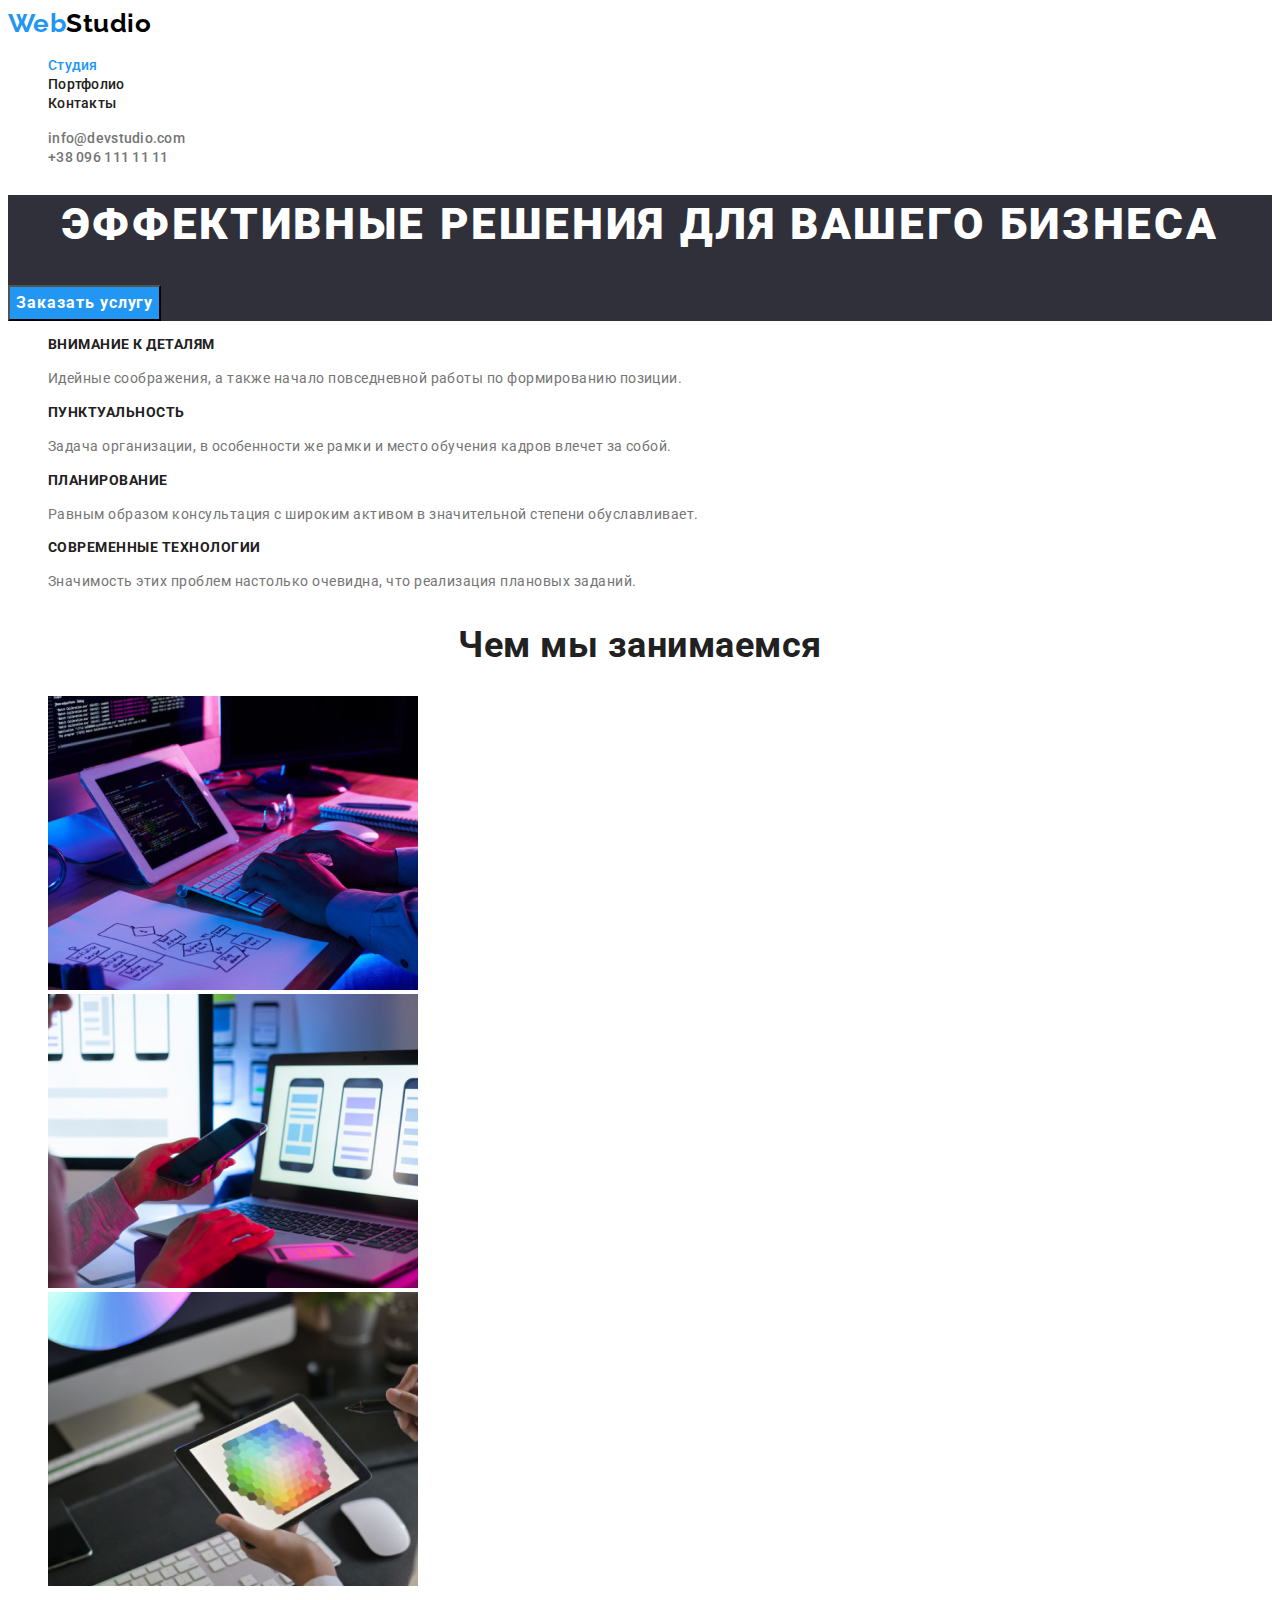
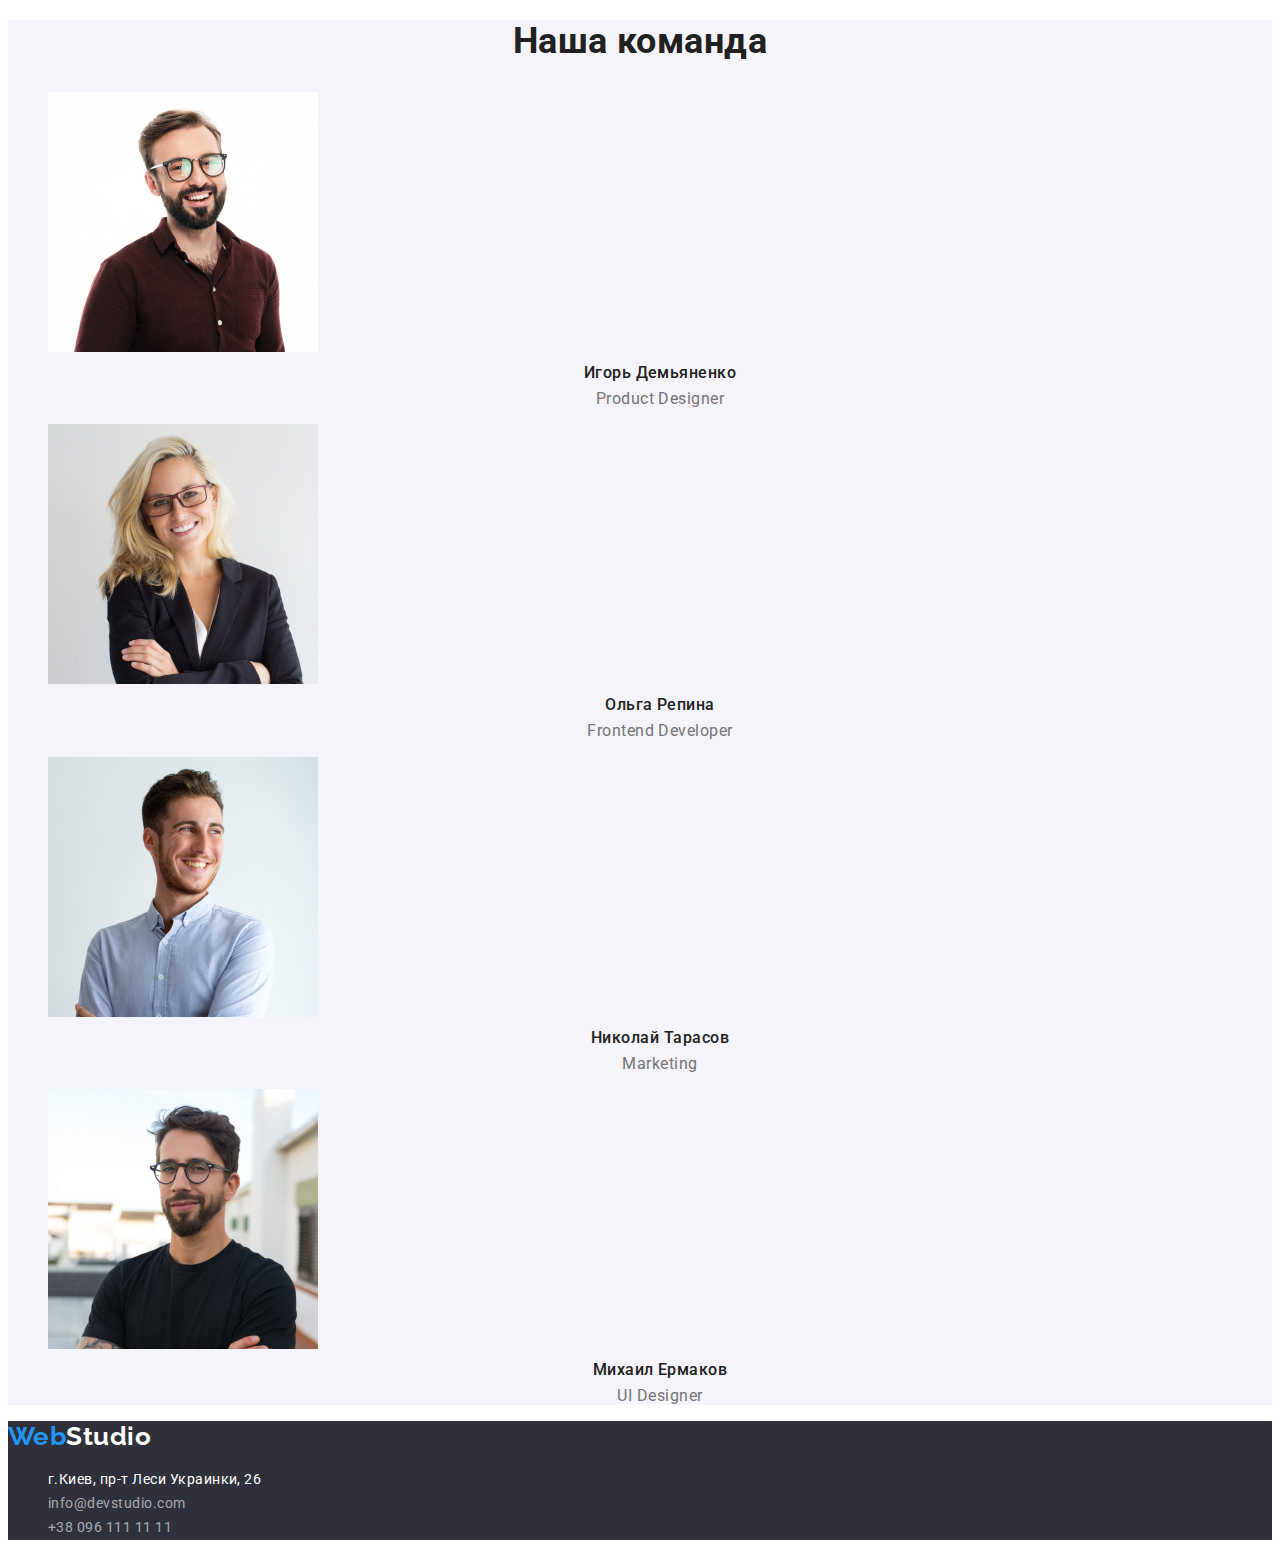
<file: index.html>
<!DOCTYPE html>
<html lang="ru">
<head>
    <meta charset="UTF-8" />
    <meta http-equiv="X-UA-Compatible" content="IE=edge" />
    <meta name="viewport" content="width=device-width, initial-scale=1.0" />
    <title>Студия</title>
    <link rel="preconnect" href="https://fonts.googleapis.com" />
    <link rel="preconnect" href="https://fonts.gstatic.com" crossorigin />
    <link
        href="https://fonts.googleapis.com/css2?family=Raleway:wght@700&family=Roboto:wght@400;500;700;900&display=swap"
        rel="stylesheet" />
    <link rel="stylesheet" href="./WebStudio-css/styles.css" />
</head>
<body>
    <!-- Шапка -->
    <header class="header">
        <nav class="header-nav">
            <a class="logo link" href="./index.html">Web<span class="logo-black">Studio</span></a>
            <ul class="header-nav-list list">
                <li class="header-nav-item">
                    <a class="header-nav-link link current" href="./index.html">Студия</a>
                </li>
                <li class="header-nav-item">
                    <a class="header-nav-link link" href="./portfolio.html">Портфолио</a>
                </li>
                <li class="header-nav-item">
                    <a class="header-nav-link link" href="">Контакты</a>
                </li>
            </ul>
        </nav>
        <ul class="header-contact-list list">
            <li class="header-contact-item">
                <a class="header-contact-link link" href="mailto:info@devstudio.com">info@devstudio.com</a>
            </li>
            <li class="header-contact-item">
                <a class="header-contact-link link" href="tel:+380961111111">+38 096 111 11 11</a>
            </li>
        </ul>
    </header>
    <!-- Основной контент -->
    <main>
        <!-- Герой -->
        <section class="hero">
            <h1 class="hero-title">Эффективные решения для вашего бизнеса</h1>
            <button class="hero-btn" type="button">Заказать услугу</button>
        </section>
        <!-- Список преимуществ -->
        <section class="features-section">
            <!-- h2 Преимущества спрятать в css правильно -->
            <h2 hidden>Преимущества</h2>
            <ul class="features-list list">
                <li class="features-item">
                    <h3 class="features-title">Внимание к деталям</h3>
                    <p class="features-text">
                        Идейные соображения, а также начало повседневной работы по
                        формированию позиции.
                    </p>
                </li>
                <li class="features-item">
                    <h3 class="features-title">Пунктуальность</h3>
                    <p class="features-text">
                        Задача организации, в особенности же рамки и место обучения кадров
                        влечет за собой.
                    </p>
                </li>
                <li class="features-item">
                    <h3 class="features-title">Планирование</h3>
                    <p class="features-text">
                        Равным образом консультация с широким активом в значительной
                        степени обуславливает.
                    </p>
                </li>
                <li class="features-item">
                    <h3 class="features-title">Современные технологии</h3>
                    <p class="features-text">
                        Значимость этих проблем настолько очевидна, что реализация
                        плановых заданий.
                    </p>
                </li>
            </ul>
        </section>
        <!-- Список занятий -->
        <section class="work-section">
            <h2 class="section-title">Чем мы занимаемся</h2>
            <ul class="work-list list">
                <li class="work-item">
                    <img src="./images/img.jpg" alt="сотрудник создает программу" width="370" height="294" />
                </li>
                <li class="work-item">
                    <img src="./images/img2.jpg" alt="сотрудник создает мобильное приложение" width="370"
                        height="294" />
                </li>
                <li class="work-item">
                    <img src="./images/img3.jpg" alt="веб-дизайнер выбирает палитру" width="370" height="294" />
                </li>
            </ul>
        </section>
        <!-- Команда -->
        <section class="team-section">
            <h2 class="section-title">Наша команда</h2>
            <ul class="team-list list">
                <li class="team-item">
                    <img src="./images/img4.jpg" alt="фото Игоря Демьяненко" width="270" height="260" />
                    <h3 class="team-worker">Игорь Демьяненко</h3>
                    <p class="team-profession" lang="en">Product Designer</p>
                </li>
                <li class="team-item">
                    <img src="./images/img5.jpg" alt="фото Ольги Репиной" width="270" height="260" />
                    <h3 class="team-worker">Ольга Репина</h3>
                    <p class="team-profession" lang="en">Frontend Developer</p>
                </li>
                <li class="team-item">
                    <img src="./images/img6.jpg" alt="фото Николая Тарасова" width="270" height="260" />
                    <h3 class="team-worker">Николай Тарасов</h3>
                    <p class="team-profession" lang="en">Marketing</p>
                </li>
                <li class="team-item">
                    <img src="./images/img7.jpg" alt="фото Михаила Ермакова" width="270" height="260" />
                    <h3 class="team-worker">Михаил Ермаков</h3>
                    <p class="team-profession" lang="en">UI Designer</p>
                </li>
            </ul>
        </section>
    </main>
    <!-- Подвал -->
    <footer class="footer">
        <a class="logo link" href="./index.html">Web<span class="logo-white">Studio</span></a>
        <!-- Список контактов -->
        <address class="footer-contact">
            <ul class="footer-contact-list list">
                <li class="footer-contact-item">
                    <a class="footer-contact-link address link" href="https://goo.gl/maps/CdvJLRiEL6Q8Smko8"
                        target="_blank" rel="noreferrer noopener">г.Киев, пр-т Леси Украинки, 26</a>
                </li>
                <li class="footer-contact-item">
                    <a class="footer-contact-link link" href="mailto:info@devstudio.com">info@devstudio.com</a>
                </li>
                <li class="footer-contact-item">
                    <a class="footer-contact-link link" href="tel:+380961111111">+38 096 111 11 11</a>
                </li>
            </ul>
        </address>
    </footer>
</body>
</html>
</file>
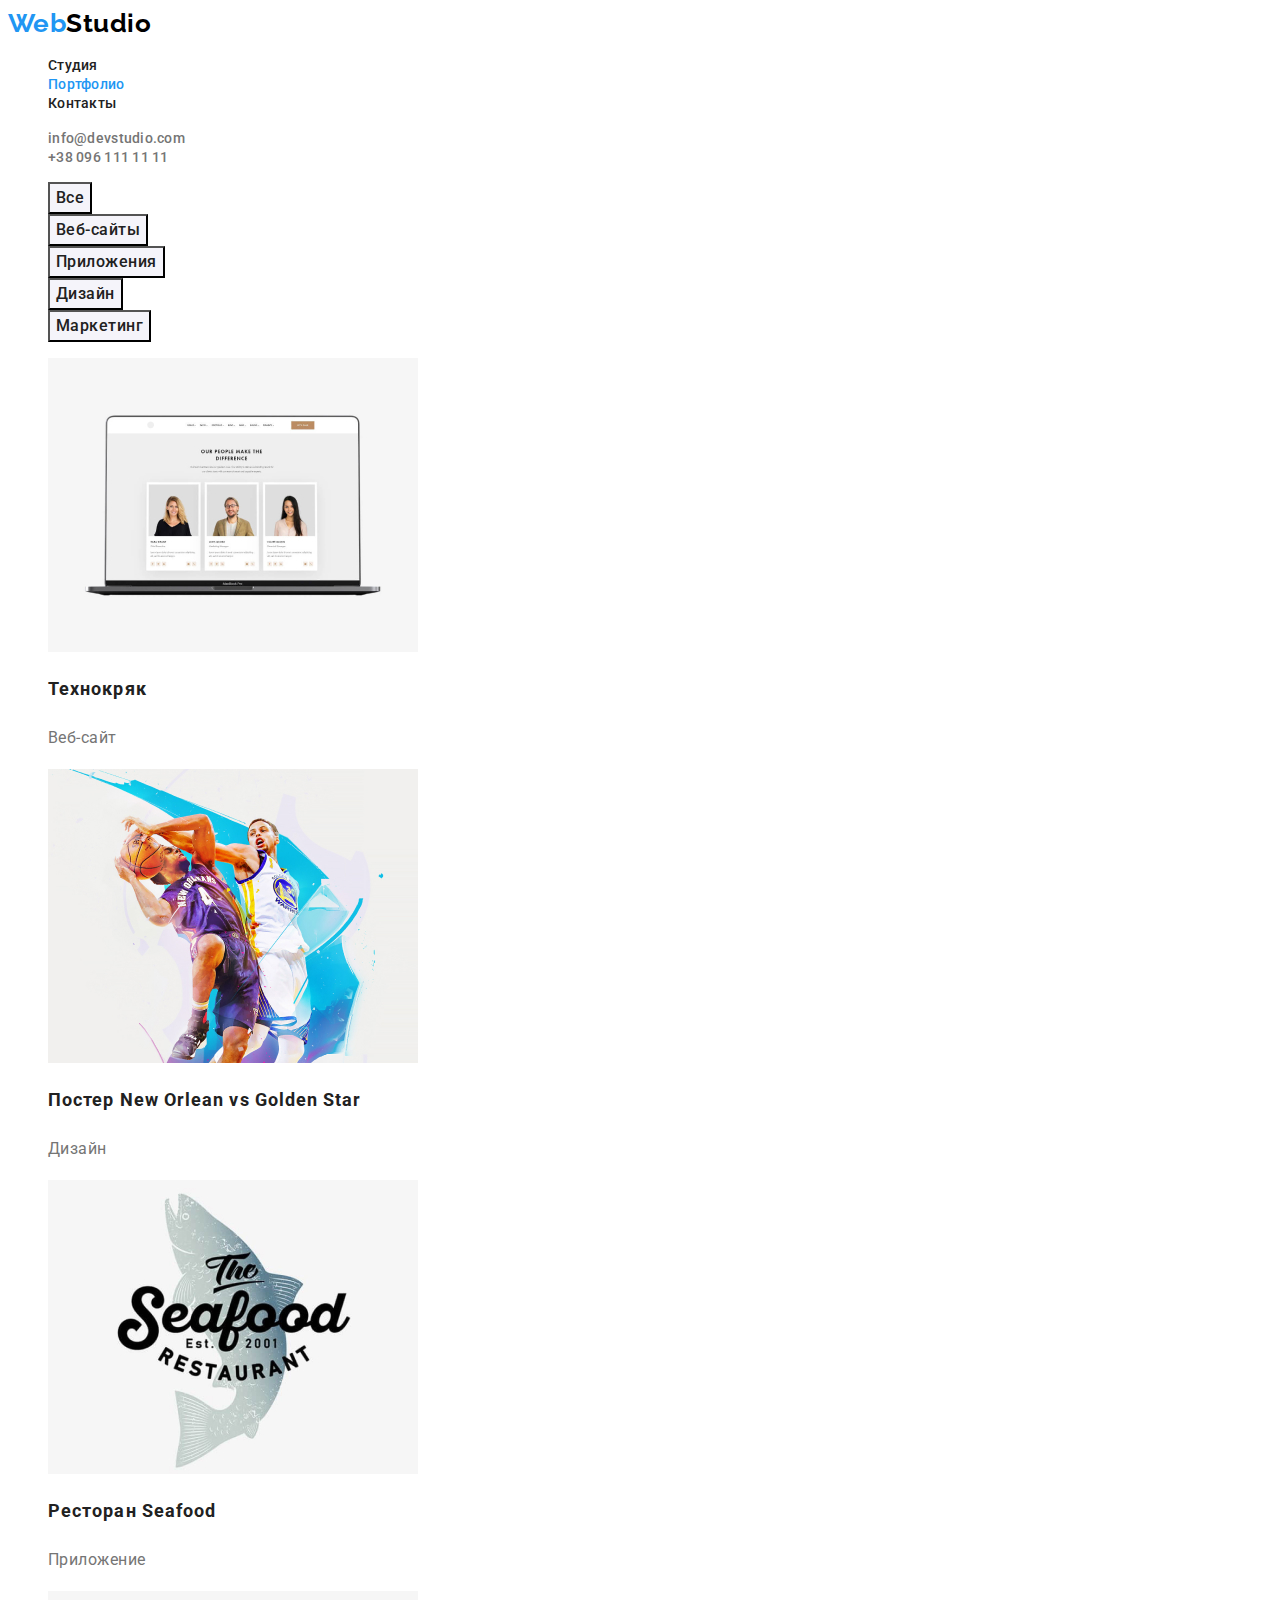
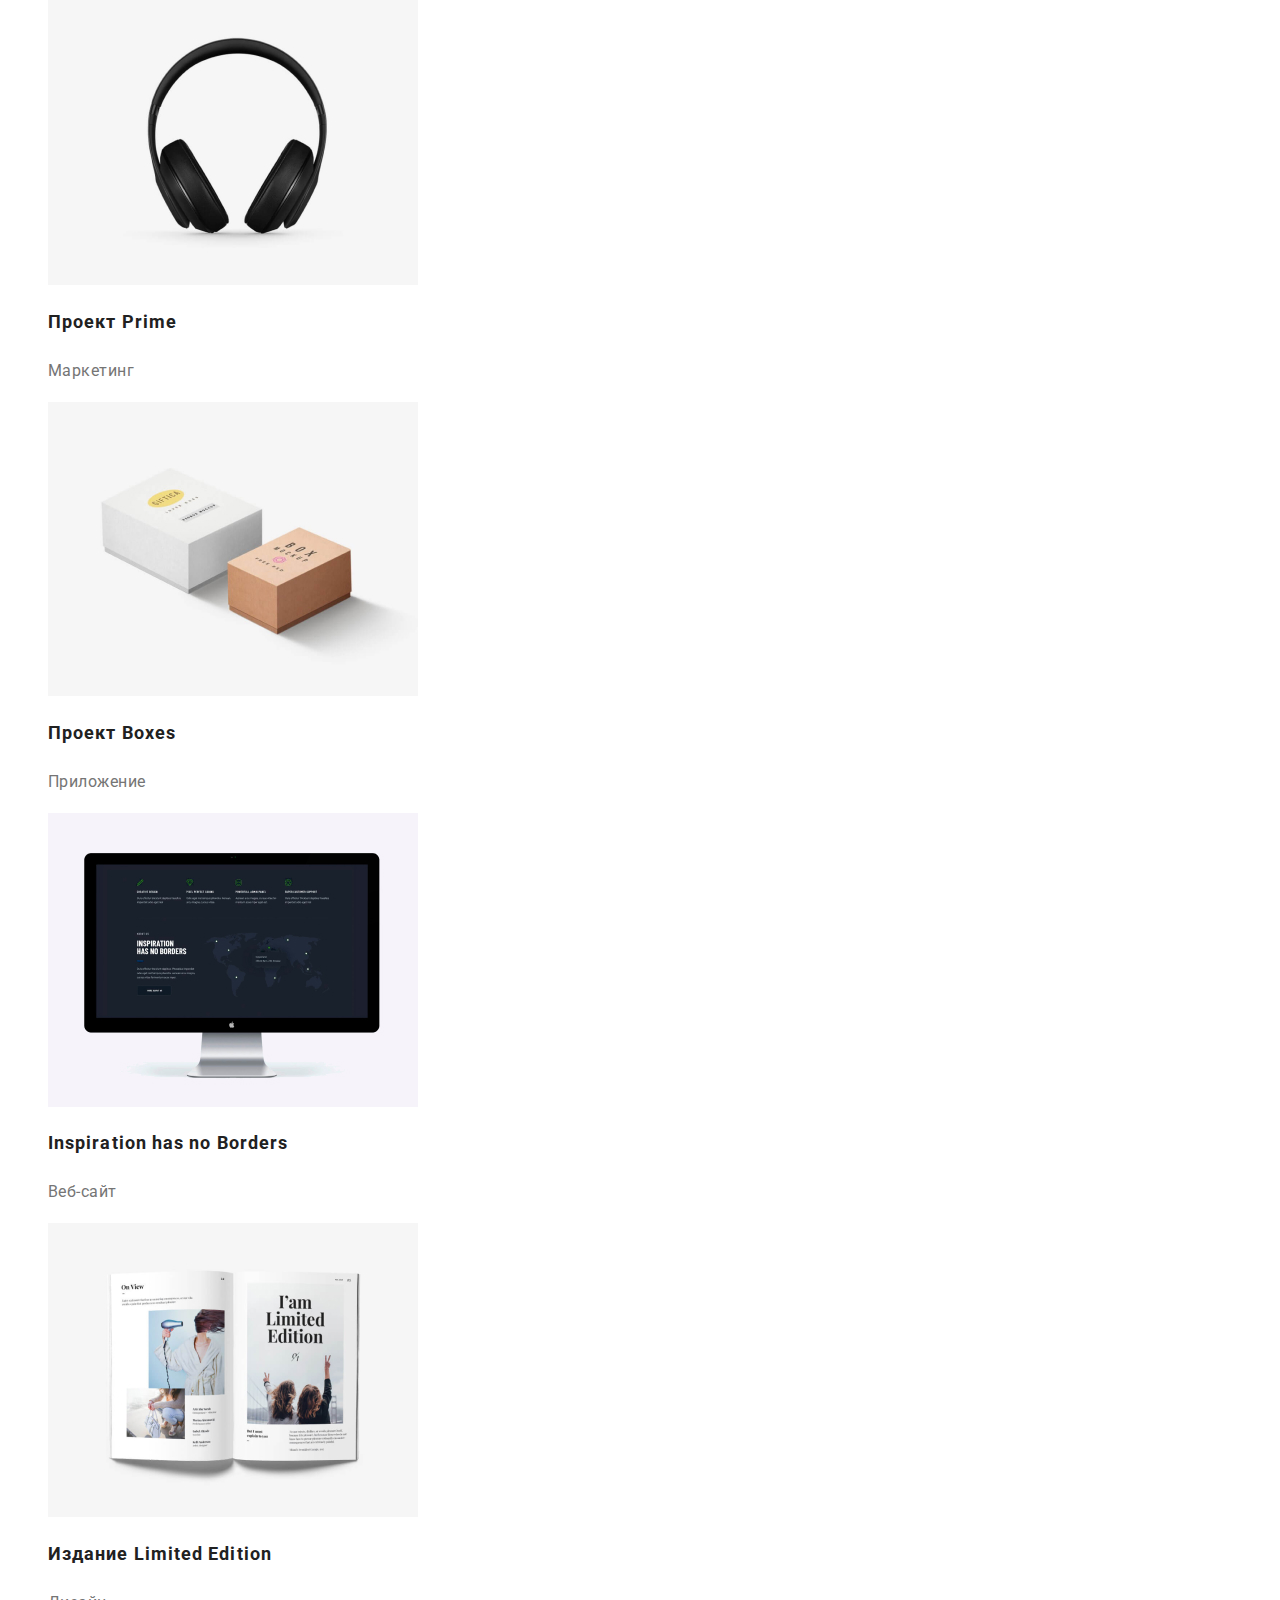
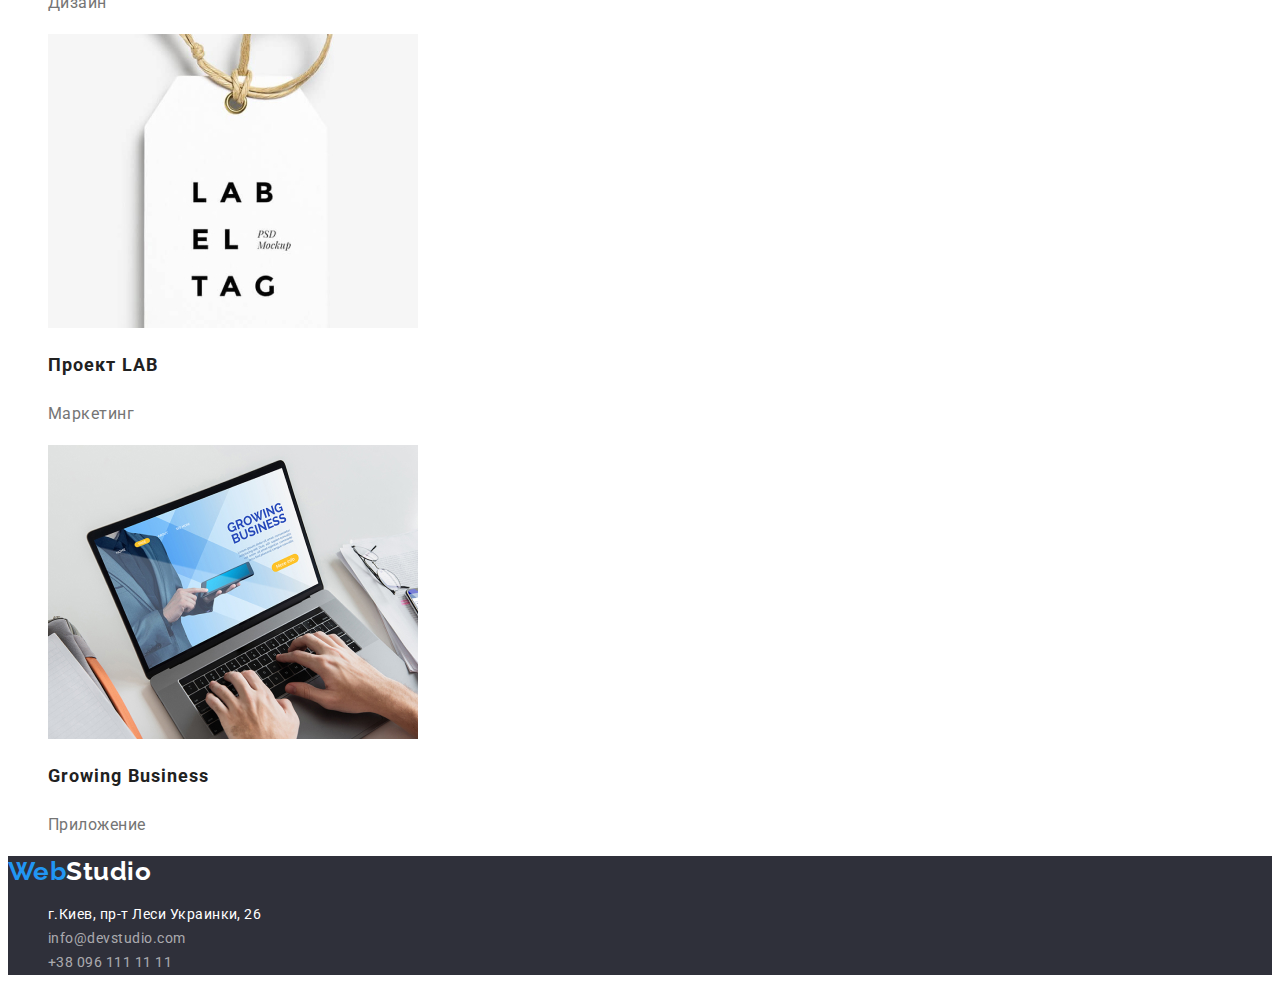
<file: portfolio.html>
<!DOCTYPE html>
<html lang="ru">
<head>
    <meta charset="UTF-8" />
    <meta http-equiv="X-UA-Compatible" content="IE=edge" />
    <meta name="viewport" content="width=device-width, initial-scale=1.0" />
    <title>Портфолио</title>
    <link rel="preconnect" href="https://fonts.googleapis.com" />
    <link rel="preconnect" href="https://fonts.gstatic.com" crossorigin />
    <link
        href="https://fonts.googleapis.com/css2?family=Raleway:wght@700&family=Roboto:wght@400;500;700;900&display=swap"
        rel="stylesheet" />
    <link rel="stylesheet" href="./WebStudio-css/styles.css" />
</head>
<body>
    <!-- Шапка -->
    <header class="header">
        <nav class="header-nav">
            <a class="logo link" href="./index.html">Web<span class="logo-black">Studio</span></a>
            <ul class="header-nav-list list">
                <li class="header-nav-item">
                    <a class="header-nav-link link" href="./index.html">Студия</a>
                </li>
                <li class="header-nav-item">
                    <a class="header-nav-link link current" href="./portfolio.html">Портфолио</a>
                </li>
                <li class="header-nav-item">
                    <a class="header-nav-link link" href="">Контакты</a>
                </li>
            </ul>
        </nav>
        <ul class="header-contact-list list">
            <li class="header-contact-item">
                <a class="header-contact-link link" href="mailto:info@devstudio.com">info@devstudio.com</a>
            </li>
            <li class="header-contact-item">
                <a class="header-contact-link link" href="tel:+380961111111">+38 096 111 11 11</a>
            </li>
        </ul>
    </header>
    <!-- Основной контент -->
    <main>
        <section class="portfolio-section">
            <h1 hidden>Примеры работ</h1>
            <ul class="portfolio-btn-list list">
                <li class="portfolio-btn-item">
                    <button class="portfolio-btn" type="button">Все</button>
                </li>
                <li class="portfolio-btn-item">
                    <button class="portfolio-btn" type="button">Веб-сайты</button>
                </li>
                <li class="portfolio-btn-item">
                    <button class="portfolio-btn" type="button">Приложения</button>
                </li>
                <li class="portfolio-btn-item">
                    <button class="portfolio-btn" type="button">Дизайн</button>
                </li>
                <li class="portfolio-btn-item">
                    <button class="portfolio-btn" type="button">Маркетинг</button>
                </li>
            </ul>
            <ul class="portfolio-list list">
                <li class="portfolio-item">
                    <img src="./images/Технокряк.jpg" alt="открытый ноутбук с сайтом Технокряк" width="370" height="294" />
                    <h2 class="portfolio-list-title">Технокряк</h2>
                    <p class="portfolio-list-text">Веб-сайт</p>
                </li>
                <li class="portfolio-item">
                    <img src="./images/Постер New Orlean vs Golden Star.jpg" alt="парни играют в баскетбол" width="370" height="294" />
                    <h2 class="portfolio-list-title">
                        Постер New Orlean vs Golden Star
                    </h2>
                    <p class="portfolio-list-text">Дизайн</p>
                </li>
                <li class="portfolio-item">
                    <img src="./images/Ресторан Seafood.jpg" alt="логотип ресторана Seafood" width="370" height="294" />
                    <h2 class="portfolio-list-title">Ресторан Seafood</h2>
                    <p class="portfolio-list-text">Приложение</p>
                </li>
                <li class="portfolio-item">
                    <img src="./images/Проект Prime.jpg" alt="наушники" width="370" height="294" />
                    <h2 class="portfolio-list-title">Проект Prime</h2>
                    <p class="portfolio-list-text">Маркетинг</p>
                </li>
                <li class="portfolio-item">
                    <img src="./images/Проект Boxes.jpg" alt="две коробки" width="370" height="294" />
                    <h2 class="portfolio-list-title">Проект Boxes</h2>
                    <p class="portfolio-list-text">Приложение</p>
                </li>
                <li class="portfolio-item">
                    <img src="./images/Inspiration has no Borders.jpg" alt="компьютерный монитор" width="370" height="294" />
                    <h2 class="portfolio-list-title">Inspiration has no Borders</h2>
                    <p class="portfolio-list-text">Веб-сайт</p>
                </li>
                <li class="portfolio-item">
                    <img src="./images/Издание Limited Edition.jpg" alt="открытый журнал" width="370" height="294" />
                    <h2 class="portfolio-list-title">Издание Limited Edition</h2>
                    <p class="portfolio-list-text">Дизайн</p>
                </li>
                <li class="portfolio-item">
                    <img src="./images/Проект LAB.jpg" alt="этикетка LAB" width="370" height="294" />
                    <h2 class="portfolio-list-title">Проект LAB</h2>
                    <p class="portfolio-list-text">Маркетинг</p>
                </li>
                <li class="portfolio-item">
                    <img src="./images/Growing Business.jpg" alt="человек работает на макбуке" width="370" height="294" />
                    <h2 class="portfolio-list-title">Growing Business</h2>
                    <p class="portfolio-list-text">Приложение</p>
                </li>
            </ul>
        </section>
    </main>
    <!-- Подвал -->
    <footer class="footer">
        <a class="logo link" href="./index.html">Web<span class="logo-white">Studio</span></a>
        <!-- Список контактов -->
        <address class="footer-contact">
            <ul class="footer-contact-list list">
                <li class="footer-contact-item">
                    <a class="footer-contact-link address link" href="https://goo.gl/maps/CdvJLRiEL6Q8Smko8"
                        target="_blank" rel="noreferrer noopener">г.Киев, пр-т Леси Украинки, 26</a>
                </li>
                <li class="footer-contact-item">
                    <a class="footer-contact-link link" href="mailto:info@devstudio.com">info@devstudio.com</a>
                </li>
                <li class="footer-contact-item">
                    <a class="footer-contact-link link" href="tel:+380961111111">+38 096 111 11 11</a>
                </li>
            </ul>
        </address>
    </footer>
</body>
</html>
</file>
<file: WebStudio-css/styles.css>
:root {
    --primary-text-color: #212121;
    --secondary-text-color: #757575;
    --white-text-color: #ffffff;
    --accent-color: #2196f3;
    --black-logo-color: #000000;
    --footer-text-color: rgba(255, 255, 255, 0.6);
    --white-background-color: #ffffff;
    --hero-background-color: #2f303a;
    --team-background-color: #f5f4fa;
}

body {
    font-family: "Roboto", sans-serif;
    letter-spacing: 0.03em;
    background-color: var(--white-background-color);
    color: var(--primary-text-color);
}

/* убираем точки списков */
.list {
    list-style: none;
}

/* убираем подчеркивание ссылок */
.link {
    text-decoration: none;
}

.logo {
    font-family: "Raleway", sans-serif;
    font-weight: 700;
    font-size: 26px;
    line-height: 1.19;
    color: var(--accent-color);
}

.section-title {
    font-weight: 700;
    font-size: 36px;
    line-height: 1.17;
    text-align: center;
    color: var(--primary-text-color);
}

.footer-contact-link {
    font-style: normal;
    font-size: 14px;
    line-height: 1.71;
    color: var(--footer-text-color);
}

.footer-contact-link:hover,
.footer-contact-link:focus {
    color: var(--accent-color);
}

/* ------------ШАПКА-------------- */

.logo-black {
    color: var(--black-logo-color);
}

.header-nav-link {
    font-weight: 500;
    font-size: 14px;
    line-height: 1.14;
    letter-spacing: 0.02em;
    color: var(--primary-text-color);
}

.header-contact-link {
    font-weight: 500;
    font-size: 14px;
    line-height: 16px;
    letter-spacing: 0.02em;
    color: var(--secondary-text-color);
}

.header-nav-link:hover,
.header-nav-link:focus,
.header-contact-link:hover,
.header-contact-link:focus {
    color: var(--accent-color);
}

.header-nav-link.current {
    color: var(--accent-color);
}

/* ------------ГЕРОЙ-------------- */

.hero {
    background-color: var(--hero-background-color);
}

.hero-title {
    font-weight: 900;
    font-size: 44px;
    line-height: 1.36;
    text-align: center;
    letter-spacing: 0.06em;
    text-transform: uppercase;
    color: var(--white-text-color);
}

.hero-btn {
    font-family: "Roboto", sans-serif;
    font-weight: 700;
    font-size: 16px;
    line-height: 1.88;
    align-items: center;
    text-align: center;
    letter-spacing: 0.06em;
    background-color: var(--accent-color);
    color: var(--white-text-color);
    cursor: pointer;
}

.hero-btn:hover,
.hero-btn:focus {
    background-color: var(--white-text-color);
    color: var(--accent-color);
}

/* ------------ПРЕИМУЩЕСТВА-------------- */

.features-title {
    font-weight: 700;
    font-size: 14px;
    line-height: 1.14;
    text-transform: uppercase;
}

.features-text {
    font-size: 14px;
    line-height: 1.71;
    color: var(--secondary-text-color);
}

/* ------------СПИСОК ЗАНЯТИЙ-------------- */

/* ----------------КОМАНДА----------------- */

.team-section {
    background-color: var(--team-background-color);
}

.team-worker {
    font-weight: 500;
    font-size: 16px;
    line-height: 1.19px;
    text-align: center;
}

.team-profession {
    font-size: 16px;
    line-height: 1.19;
    text-align: center;
    color: var(--secondary-text-color);
}

/* ----------------ПОДВАЛ----------------- */
.footer {
    background-color: var(--hero-background-color);
}

.logo-white {
    color: var(--white-text-color);
}

.footer-contact-link.address {
    color: var(--white-text-color);
}

/* ---------------------------------------------- */
/* --------------------ПОРТФОЛИО----------------- */
/* ---------------------------------------------- */
.portfolio-btn {
    font-family: "Roboto", sans-serif;
    font-weight: 500;
    font-size: 16px;
    line-height: 1.63;
    letter-spacing: 0.03em;
    background-color: var(--team-background-color);
    color: var(--primary-text-color);
    cursor: pointer;
}

.portfolio-btn:hover,
.portfolio-btn:focus {
    background-color: var(--accent-color);
    color: var(--white-text-color);
}

.portfolio-list-title {
    font-weight: 700;
    font-size: 18px;
    line-height: 2;
    letter-spacing: 0.06em;
}

.portfolio-list-text {
    font-size: 16px;
    line-height: 1.87;
    color: var(--secondary-text-color);
}
</file>
